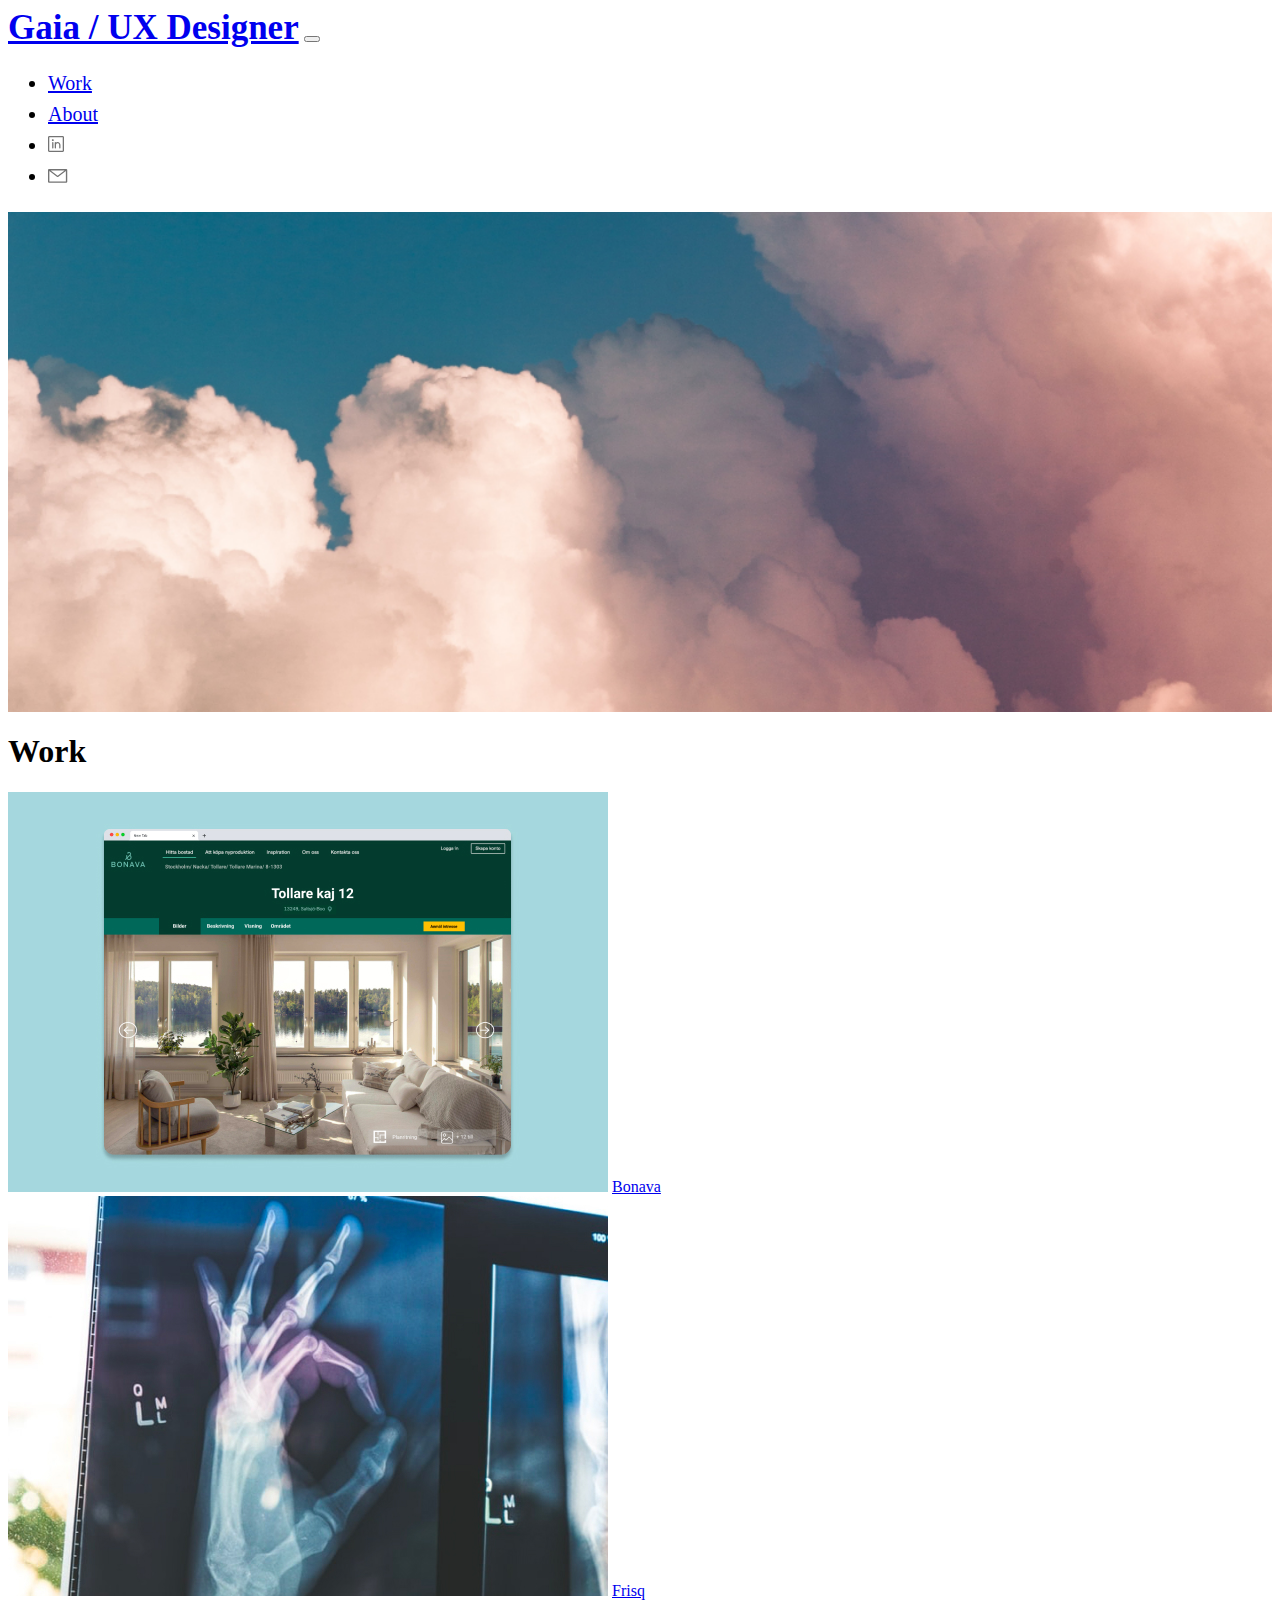
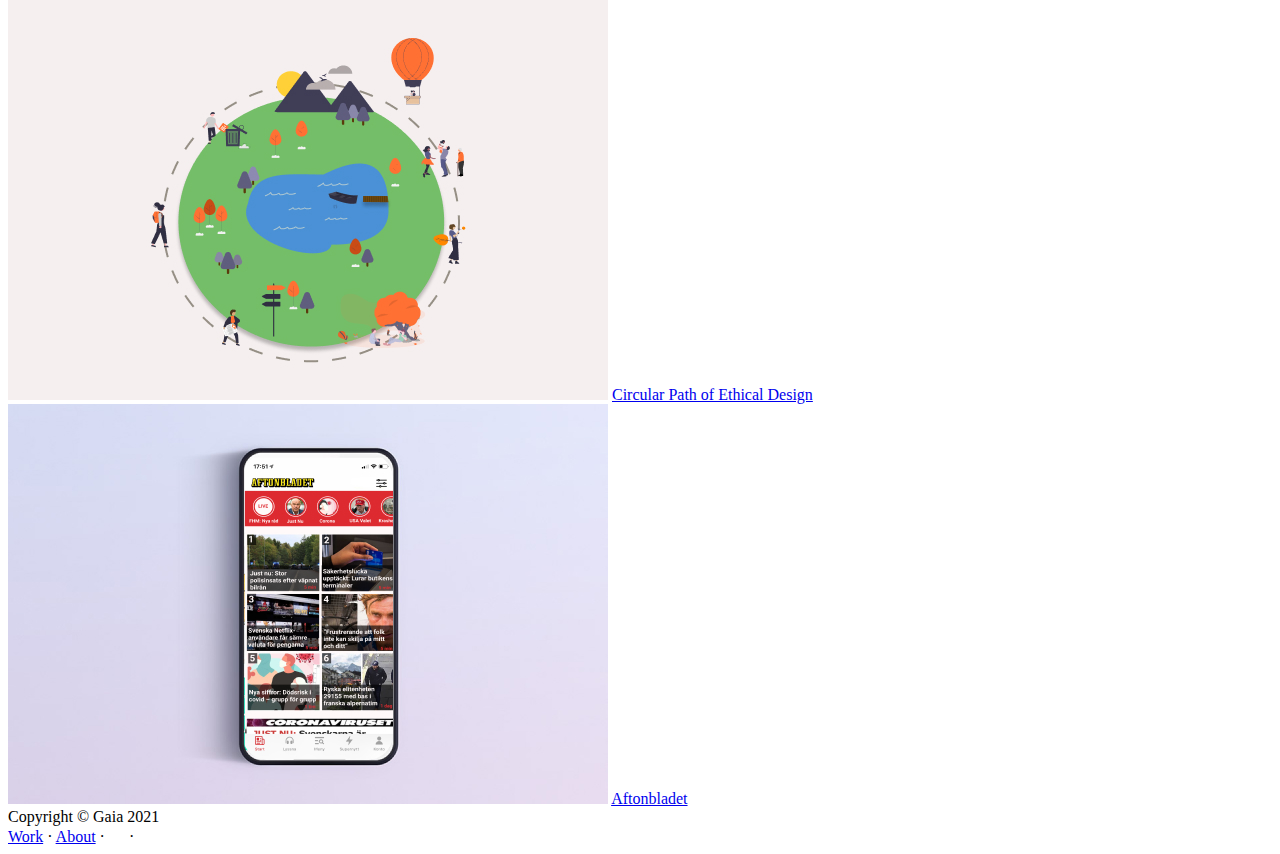
<file: index.html>
<!DOCTYPE html>
<html lang="en">

<head>
    <meta charset="utf-8" />
    <meta name="viewport" content="width=device-width, initial-scale=1, shrink-to-fit=no" />

    <title>My portfolio</title>

    <!-- Bootstrap CSS -->
    <link href="https://cdn.jsdelivr.net/npm/bootstrap@5.1.1/dist/css/bootstrap.min.css" rel="stylesheet"
        integrity="sha384-F3w7mX95PdgyTmZZMECAngseQB83DfGTowi0iMjiWaeVhAn4FJkqJByhZMI3AhiU" crossorigin="anonymous">
    <!-- CSS -->
    <link rel="stylesheet" type="text/css" href="css/main.css">

    <!-- Favicon-->
    <link rel="icon" type="image/x-icon" href="img/favicon.ico" />

</head>



<body class="d-flex flex-column h-100">
    <main class="flex-shrink-0">

        <!-- Navigation-->
        <nav class="navbar navbar-expand-lg navbar-light">
            <div class="container py-3">
                <a class="navbar-brand" href="index.html">Gaia / UX Designer</a>
                <button class="navbar-toggler" type="button" data-bs-toggle="collapse"
                    data-bs-target="#navbarSupportedContent" aria-controls="navbarSupportedContent"
                    aria-expanded="false" aria-label="Toggle navigation"><span
                        class="navbar-toggler-icon"></span></button>
                <div class="collapse navbar-collapse" id="navbarSupportedContent">
                    <ul class="navbar-nav ms-auto mb-2 mb-lg-0">
                        <li class="nav-item"><a class="nav-link" href="index.html">Work</a></li>
                        <li class="nav-item"><a class="nav-link" href="about.html">About</a></li>
                        <li class="nav-item"><a class="nav-link" href="about.html"> <img src="img/linkedin.svg"
                                    alt="linkedin"> </a></li>
                        <li class="nav-item"><a class="nav-link" href="about.html"> <img src="img/mail.svg" alt="email">
                            </a></li>
                    </ul>
                </div>
            </div>
        </nav>

        <!-- Hero-->

        <header class="parallax work">
        </header>




        <!-- Page Content-->
        <section class="pt-5 ">
            <div class="container px-5 mt-5">
                <div class="text-center mb-5">
                    <h1 class="fw-bolder">Work</h1>
                </div>
            </div>
        </section>
        <section class="py-5">
            <div class="container px-5 my-5">

                <div class="row gx-5">
                    <div class="col-lg-6">
                        <div class="position-relative mb-5">
                            <img class="gridimage img-fluid rounded-3 mb-3" src="img/bonavastartbild.jpg"
                                alt="bonava" />
                            <a class="h3 fw-bolder text-decoration-none link-dark stretched-link"
                                href="bonava.html">Bonava</a>
                        </div>
                    </div>
                    <div class="col-lg-6">
                        <div class="position-relative mb-5">
                            <img class="img-fluid rounded-3 mb-3" src="img/frisq.jpg" alt="frisq" />
                            <a class="h3 fw-bolder text-decoration-none link-dark stretched-link" href="#!">Frisq</a>
                        </div>
                    </div>
                    <div class="col-lg-6">
                        <div class="position-relative mb-5 mb-lg-0">
                            <img class="img-fluid rounded-3 mb-3" src="img/circularpath.jpg" alt="circularpath" />
                            <a class="h3 fw-bolder text-decoration-none link-dark stretched-link" href="#!">Circular
                                Path of Ethical Design</a>
                        </div>
                    </div>
                    <div class="col-lg-6">
                        <div class="position-relative">
                            <img class="img-fluid rounded-3 mb-3" src="img/aftonbladet.jpg" alt="aftonbladet" />
                            <a class="h3 fw-bolder text-decoration-none link-dark stretched-link"
                                href="#!">Aftonbladet</a>
                        </div>
                    </div>
                </div>
            </div>
        </section>
    </main>
    <!-- Footer-->
    <footer class="bg-dark py-4 mt-auto">
        <div class="container px-5">
            <div class="row align-items-center justify-content-between flex-column flex-sm-row">
                <div class="col-auto">
                    <div class="small m-0 text-white">Copyright &copy; Gaia 2021</div>
                </div>
                <div class="col-auto">
                    <a class="link-light small" href="index.html">Work</a>
                    <span class="text-white mx-1">&middot;</span>
                    <a class="link-light small" href="about.html">About</a>
                    <span class="text-white mx-1">&middot;</span>
                    <a class="link-light small" href="about.html"><img src="img/linkedinwhite.svg" alt="linkedin"></a>
                    <span class="text-white mx-1">&middot;</span>
                    <a class="link-light small" href="about.html"><img src="img/mailehite.svg" alt="email"></a>
                </div>
            </div>
        </div>
    </footer>
    <!-- Core JS functions-->
    <script src="js/main.js"></script>
    <!-- Bootstrap core JS-->
    <script src="https://cdn.jsdelivr.net/npm/bootstrap@5.1.0/dist/js/bootstrap.bundle.min.js"></script>

</body>

</html>
</file>
<file: css/main.css>
/* Navigation styling */

.navbar  {

    font-size: 20px;
}
.navbar-brand
{
  font-size: 35px;
  font-weight: bold;
  
}

/* Navigation hoover effect */

.nav-item a {
    display: block;
    position: relative;
    padding: 0.2em 0;
  }
  
  /* Fade in */
  .nav-item a::after {
    content: '';
    position: absolute;
    bottom: 0;
    left: 0;
    width: 100%;
    height: 0.1em;
    background-color: #195873;
    opacity: 0;
    transition: opacity 300ms, transform 300ms;
  }
  
  .nav-item  a:hover::after, a:focus::after {
    opacity: 1;
    transform: translate3d(0, 0.2em, 0);
  }
  
    /* Header */

    .work {

    background-image: url(../img/hero1024x768.jpg);
      }

    .about {
    background-image: url(../img/aboutsecond.jpg);
    }

    .bonava {
        background-image: url(../img/beforeafterbonava.jpg);
        }
 
  .parallax {
    /* before loading */
    
    background-color: #FFEFEF;
  
    /* Full height */
    min-height: 500px;
  
    /* Create the parallax scrolling effect */
    background-attachment: fixed;
    background-position: center;
    background-repeat: no-repeat;
    background-size: cover;
  }
  /* Turn off parallax scrolling for all tablets and phones. Increase/decrease the pixels if needed */
  @media only screen and (max-device-width: 1366px) {
    .parallax {
      background-attachment: scroll;
    }
  }
  /* Slide show styling */

   [name=slide]{
      width: 100%;
      height: auto;
      padding-left: 20%;
      padding-right: 20%;
    }
  }
</file>
